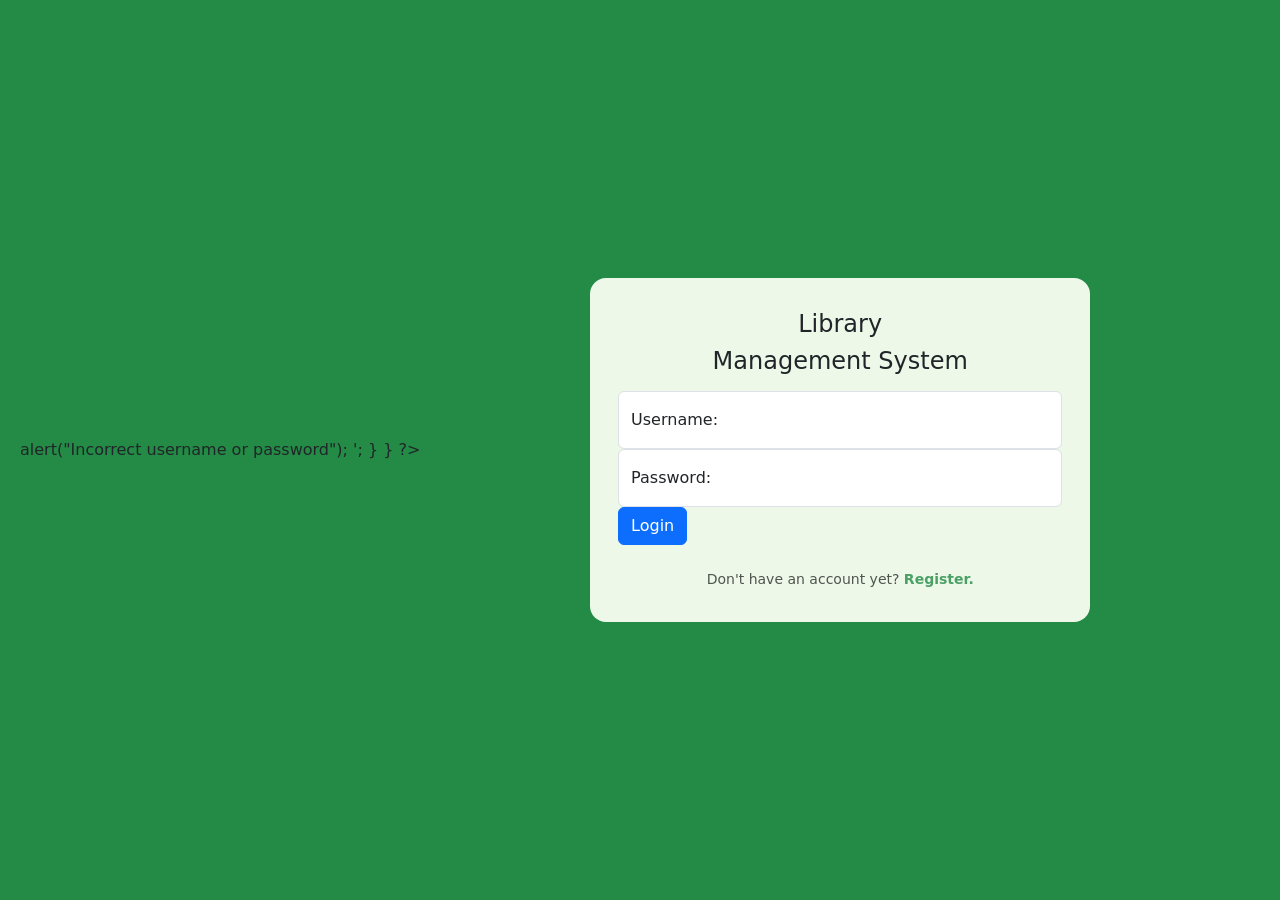
<file: index.html>
<!DOCTYPE html>
<html lang="en">

<head>
    <meta charset="UTF-8">
    <meta name="viewport" content="width=device-width, initial-scale=1.0">
    <title>Login Form</title>
    <link href="https://cdn.jsdelivr.net/npm/bootstrap@5.3.8/dist/css/bootstrap.min.css" rel="stylesheet"
        integrity="sha384-sRIl4kxILFvY47J16cr9ZwB07vP4J8+LH7qKQnuqkuIAvNWLzeN8tE5YBujZqJLB" crossorigin="anonymous">
    <script defer src="https://cdn.jsdelivr.net/npm/bootstrap@5.3.8/dist/js/bootstrap.bundle.min.js"></script>
    <link rel="stylesheet" href="https://cdn.jsdelivr.net/npm/bootstrap-icons@1.13.1/font/bootstrap-icons.min.css">
    <link rel="stylesheet" href="View/login.css">

    <?php

    if (isset($_GET['msg'])) {
        if ($_GET['msg'] == 'failed') {
            echo '<script> alert("Incorrect username or password"); </script>';
        }
    } 
    ?>
</head>

<body>

    <div class="container">

        <form action="Controller/loginController.php" method="POST">
            
            <div class="icon-box">
                <h4 class="top">Library </h4>
                <h4>Management System </h4>
            </div>
            <div class="form-floating">
                <input type="text" name="user" id="user" class="form-control" placeholder="User" required>
                <label for="user" class="form-label">Username:</label>

            </div>
            <div class="form-floating">
                <input type="password" name="pass" id="pass" class="form-control" placeholder="Pass" required>
                <label for="psw" class="form-label">Password:</label>

                <button class="btn btn-primary btn-md" type="submit">Login</button>
            </div>
                <!-- <p class="reset"><a href="reset.php">Forgot your password?</a></span></p> -->

            <footer>
                <p class="register">Don't have an account yet? <a href="register.html">Register.</a></p>

            </footer>
                
        </form>
    </div>



</body>

</html>
</file>
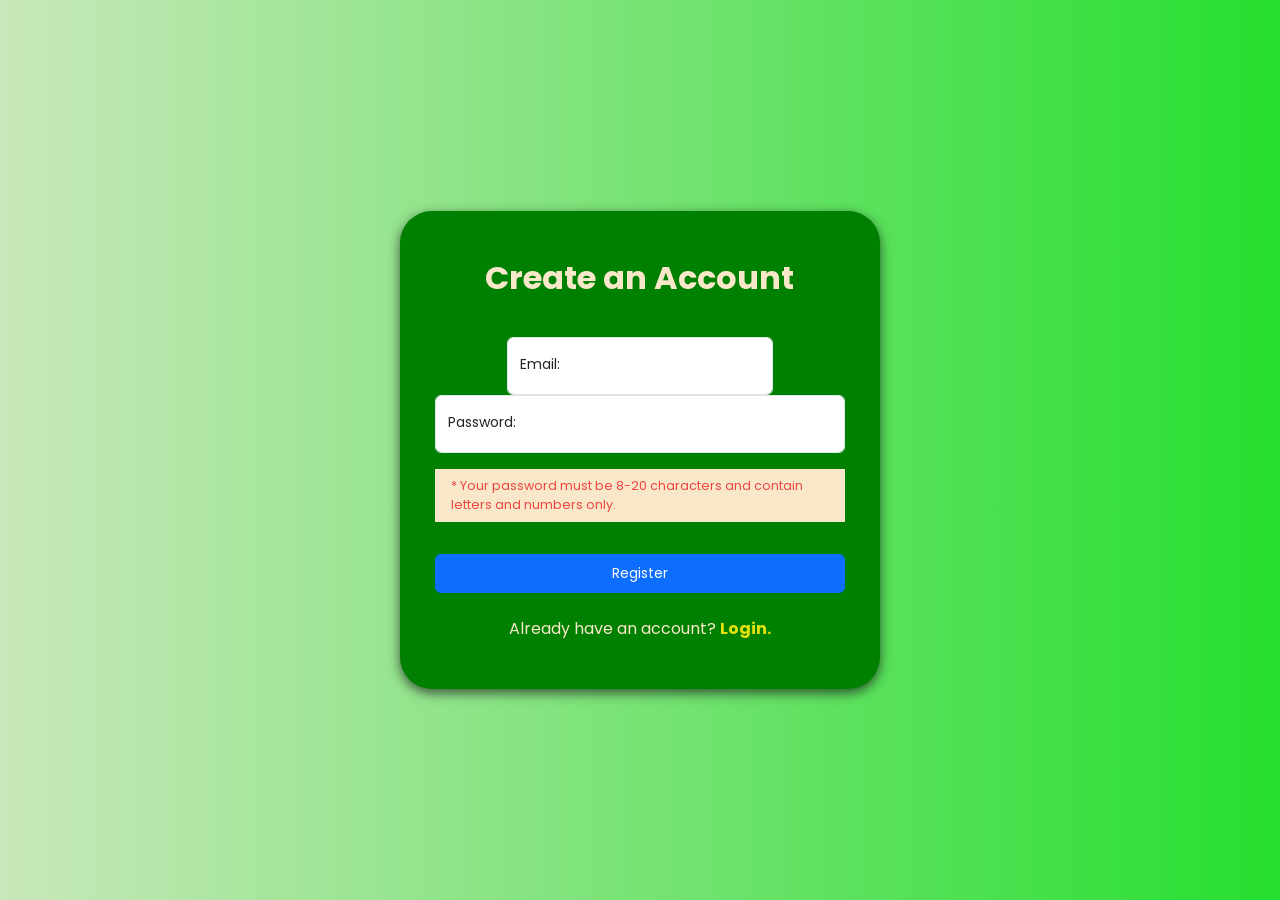
<file: register.html>
<!DOCTYPE html>
<html lang="en">

<head>
    <meta charset="UTF-8">
    <meta name="viewport" content="width=device-width, initial-scale=1.0">
    <title>Login Form</title>
    <link href="https://cdn.jsdelivr.net/npm/bootstrap@5.3.8/dist/css/bootstrap.min.css" rel="stylesheet"
        integrity="sha384-sRIl4kxILFvY47J16cr9ZwB07vP4J8+LH7qKQnuqkuIAvNWLzeN8tE5YBujZqJLB" crossorigin="anonymous">
    <script defer src="https://cdn.jsdelivr.net/npm/bootstrap@5.3.8/dist/js/bootstrap.bundle.min.js"></script>
    <link rel="stylesheet" href="https://cdn.jsdelivr.net/npm/bootstrap-icons@1.13.1/font/bootstrap-icons.min.css">
    <link rel="stylesheet" href="View/register.css">

    <!-- <?php

    if (isset($_GET['msg'])) {
        if ($_GET['msg'] == 'failed') {
            echo '<script> alert("Incorrect username or password"); </script>';
        }
    } 
    ?> -->
</head>

<body>

    <div class="container">

        <form action="" method="POST">
            <div class="icon-box">
                <h4>Create an Account</h4>
            </div>
            <div class="form-floating">
                <input type="email" name="user" id="user" class="form-control" placeholder="Email" required>
                <label for="user" class="form-label">Email:</label>

            </div>
            <div class="form-floating">
                <input type="password" name="pass" id="pass" class="form-control" placeholder="Pass" required minlength="8" maxlength="20" pattern="[A-Za-z0-9]{8,20}">
                <label for="psw" class="form-label">Password:</label>
                <div class="form-text">
                    * Your password must be 8-20 characters and contain letters and numbers only.
                </div>

                <button class="btn btn-primary btn-md" type="submit" data-bs-toggle="modal" data-bs-target="#registered">Register</button>
            </div>


            <footer>
                <p class="register">Already have an account? <a href="index.html">Login.</a></p>

            </footer>

            <!-- Notify successful account creation -->
            <div class="modal fade" id="registered" tabindex="-1">
            <div class="modal-dialog">
                <div class="modal-content">
                    <div class="modal-header" style="background-color: green;">
                        <h3 style="color: #f8e7c9; font-weight: 700;">Account creation</h3>
                        <button class="btn-close btn-light" data-bs-dismiss="modal"></button>
                    </div>
                    <div class="modal-body" style="text-align: center; background-color: green; color: #f8e7c9;">Account successfully created!</div>
                    <form>
                        <div class="modal-footer" style="background-color: green;">
                            <button type="submit" class="btn btn-primary" formaction="index.html">OK</button>
                        </div>
                    </form>
                </div>
            </div>
            </div>

            

        </form>
    </div>




</body>

</html>
</file>
<file: View/login.css>
@import url('https://fonts.googleapis.com/css2?family=Montserrat:ital,wght@0,100..900;1,100..900&family=Poppins:ital,wght@0,100;0,200;0,300;0,400;0,500;0,600;0,700;0,800;0,900;1,100;1,200;1,300;1,400;1,500;1,600;1,700;1,800;1,900&display=swap');

:root {
    --main-color--: #238B45;
    --submain-color--: #74C476;
    --alt-submain-color--: #BAE4B3;
    --text-color--: #EDF8E9;

    --font-family-inter: 'Inter', sans-serif;
    --font-family-poppins: 'Poppins', sans-serif;

    --alt-text-color--: rgba(0, 0, 0, 0.822);
}

:-webkit-autofill {
    -webkit-box-shadow: 0 0 0px 1000px var(--text-color--) inset;
    -webkit-text-fill-color: var(--main-color--);
}

*{
    margin: 0;
    padding: 0;
    box-sizing: border-box;
}

body{
    width: 100%;
    min-height: 100vh;
    overflow-x: hidden;
    display: flex;
    justify-content: center;
    align-items: center;
    padding: 20px;
    background-color: var(--main-color--);
    
}

.container {
    display: flex;
    max-width: 500px;
    background-color: var(--text-color--);
    border-radius: 16px;
    padding: 2rem 0.2rem 1rem 0.2rem;
}

.icon-box {
    margin-bottom: 1rem;
    text-align: center;
    
}
.icon-box img {
    background-color: transparent;
    border-radius: 50%;
    max-width: 100px;
    height: auto;
    margin-bottom: 1.2rem;
}

h3{
    font-family: 'Poppins', sans-serif;
    font-weight: 700;
    font-size: 26px;
    text-align: center;
    text-transform: uppercase;
    margin-bottom: 1.8rem;
}

form{
    width: 90%;
    font-size: 16px;
    margin: auto;
    
}

form .input-group {
    font-size: 1.2rem;
    font-weight: 900;
    color: var(--main-color--);
    margin: auto;
    
    
}
form .input-group span {
    background-color: var(--main-color--);
    color: var(--text-color--);
    font-weight: 700;
    font-size: 1.2rem;
    padding: auto;
}

form .input-group input{
    padding: 8px;
    font-size: 14px;
    
}

form .input-group .log{
    position: absolute;
    left: 90%;
    z-index: 10;
}


form .input-group .reg, form .input-group .log{
    padding: 4px 0 0 8px;
    cursor: pointer;
    
    
}

form .input-group .reg:hover, form .input-group .log:hover{
    color: var(--submain-color--);
}

form .input-group input:focus{
    outline: none;
    box-shadow: 0 0 5px var(--main-color--);
    border-color: var(--main-color--);
} 
    

form .input-group .input-group-text, form .input-group input {
    border: 1px solid var(--submain-color--);
    margin-left: 16px;
}


form .btn-login, form .btn-register {
    font-family:var(--font-family-poppins);
    padding: 10px 0;
    width: 95%;
    font-size: 16px;
    font-weight: 600;
    border-radius: 24px;
    margin: auto;
    margin-left: 1rem;
    background-color: var(--main-color--);
    color: var(--text-color--);
}

form .btn-login:hover, form .btn-register:hover{
    color: var(--main-color--);
    border: 1px solid var(--main-color--);
}

.form-text {
    font-family: var(--font-family-inter);
    font-size: 12px;
    padding: 0 1.8rem 0.5rem 1.2rem;
}

.form-text .req {
    color: red;
    font-size: 1rem;
    font-weight: 800;
}

.reset{
    font-family: var(--font-family-inter);
    text-align: right;
    font-size: 14px;
    font-weight: 300;
    Opacity: 0.7;
    margin-bottom: 2rem;
}
.reset a{
    color: #000000;
    text-decoration: none;
    
}

.reset a:hover{
    border-bottom: 1px solid #000000;
}

footer{
    color: var(--alt-text-color--);
    text-align: center;
    font-size: 14px;
    Opacity: 0.8;
    margin-top: 1.5rem;

    
}
footer a{
    color: var(--main-color--);
    font-weight: 700;
    text-decoration: none;
    
}
footer a:hover{
    color: var(--alt-text-color--);
    border-bottom: 1px solid var(--alt-text-color--);
}

@media (max-width: 480px) {
    .container {
        padding: 1rem 1.5rem;
        border-radius: 20px;
    }

    h4 {
        text-align: center;
        font-size: 1.4rem;
        margin: auto;
    }
    h4:nth-child(1){
        padding-top: 1rem;
        margin-top:1.5rem;
    }
        h4:nth-child(2){
            margin-top: 0;
            margin-bottom: 0.5rem;
        }

}

@media (max-width: 480px) {
    .container {
        padding: 1rem 1.5rem;
        border-radius: 20px;
    }

    h4 {
        text-align: center;
        font-size: 1.4rem;
        margin: auto;
    }
    h4:nth-child(1){
        padding-top: 1rem;
        margin-top:1.5rem;
    }
    h4:nth-child(2){
        margin-top: 0;
        margin-bottom: 0.5rem;
    }
    footer {
        font-size: 14px;
    }

}



<!-- -->

/* :root {
    --font-family-inter: 'Inter', sans-serif;
    --font-family-poppins: 'Poppins', sans-serif;
    --label-arrow: rgba(216, 10, 10, 1);
    --text-rgb-237-248-233: rgba(237, 248, 233, 1);
    --text-black: rgba(0, 0, 0, 1);
    --text-rgb-35-139-69: rgba(35, 139, 69, 1);
}

.text-rgb-237-248-233 {
    color: var(--text-rgb-237-248-233);
}

.text-black {
    color: var(--text-black);
}

.text-rgb-35-139-69 {
    color: var(--text-rgb-35-139-69);
}

/* CSS Reset */
* {
    margin: 0;
    padding: 0;
    box-sizing: border-box;
}

body {
    width: 100%;
    min-height: 100vh;
    overflow-x: hidden;
}

img {
    max-width: 100%;
    height: auto;
}

/* Prototype Links */
a.prototype-link {
    text-decoration: none;
    color: inherit;
    display: contents;
}

.text-4 {
    flex-grow: 0;
    flex-shrink: 1;
    flex-basis: auto;
    text-align: left;
    font-family: var(--font-family-inter);
    font-weight: 700;
    font-size: 20px;
    text-decoration: none;
    text-transform: none;
    color: var(--text-rgb-237-248-233);
}

.frame-9-3 {
    display: flex;
    flex-direction: row;
    justify-content: center;
    align-items: center;
    gap: 10px;
    padding: 10px;
    flex-grow: 0;
    flex-shrink: 1;
    width: 74.0484429065744%;
    background-color: rgba(35, 139, 69, 1);
    border: 1px solid rgba(35, 139, 69, 1);
    border-radius: 50px;
}

.text-5 {
    flex-grow: 0;
    flex-shrink: 1;
    flex-basis: auto;
    text-align: left;
    font-family: var(--font-family-inter);
    font-weight: 300;
    font-size: 14px;
    text-decoration: none;
    text-transform: none;
    color: var(--text-black);
}

.text-6 {
    flex-grow: 0;
    flex-shrink: 1;
    flex-basis: auto;
    text-align: left;
    font-family: var(--font-family-inter);
    font-weight: normal;
    font-size: 14px;
    text-decoration: none;
    text-transform: none;
    color: var(--text-black);
    font-family: var(--font-family-inter);
    font-weight: 700;
    font-size: 14px;
    text-decoration: none;
    text-transform: none;
    color: var(--text-rgb-35-139-69);
}

.text-8 {
    flex-grow: 0;
    flex-shrink: 1;
    flex-basis: auto;
    text-align: left;
    font-family: var(--font-family-inter);
    font-weight: normal;
    font-size: 16px;
    text-decoration: none;
    text-transform: none;
    color: var(--text-black);
}

.icon-11 {
    flex-grow: 0;
    flex-shrink: 1;
    flex-basis: auto;
    border: 2px solid rgba(35, 139, 69, 1);
    border: none;
    outline: none;
}

.lock {
    flex-grow: 0;
    flex-shrink: 1;
    flex-basis: auto;
}

.frame-15-9 {
    display: flex;
    flex-direction: column;
    justify-content: flex-start;
    align-items: flex-start;
    gap: 10px;
    padding: 3px 10px 3px 10px;
    flex-grow: 0;
    flex-shrink: 1;
    flex-basis: auto;
    border-right: 1px solid rgba(0, 0, 0, 0.5);
}

.frame-11-7 {
    flex-grow: 0;
    flex-shrink: 1;
    flex-basis: auto;
    border: 2px solid rgba(186, 228, 179, 1);
    border-radius: 8px;
}

.text-13 {
    flex-grow: 0;
    flex-shrink: 1;
    flex-basis: auto;
    text-align: left;
    font-family: var(--font-family-inter);
    font-weight: normal;
    font-size: 16px;
    text-decoration: none;
    text-transform: none;
    color: var(--text-black);
}

.icon-16 {
    flex-grow: 0;
    flex-shrink: 1;
    flex-basis: auto;
    border: 2px solid rgba(35, 139, 69, 1);
    border: none;
    outline: none;
}

.mail {
    flex-grow: 0;
    flex-shrink: 1;
    flex-basis: auto;
}

.frame-14-14 {
    display: flex;
    flex-direction: column;
    justify-content: flex-start;
    align-items: flex-start;
    gap: 10px;
    padding: 0px 10px 0px 10px;
    flex-grow: 0;
    flex-shrink: 1;
    flex-basis: auto;
    border-right: 1px solid rgba(0, 0, 0, 0.5);
}

.frame-12-12 {
    flex-grow: 0;
    flex-shrink: 1;
    flex-basis: auto;
    border: 2px solid rgba(186, 228, 179, 1);
    border-radius: 8px;
}

.text-17 {
    flex-grow: 0;
    flex-shrink: 1;
    flex-basis: auto;
    text-align: left;
    font-family: var(--font-family-poppins);
    font-weight: 700;
    font-size: 26px;
    text-decoration: none;
    text-transform: none;
    color: var(--text-black);
}

.ellipse-1-18 {
    flex-grow: 0;
    flex-shrink: 1;
    flex-basis: auto;
    width: 100%;
    height: auto;
    border: none;
    outline: none;
}

.frame-10-2 {
    flex-grow: 0;
    flex-shrink: 1;
    flex-basis: auto;
    background-color: rgba(237, 248, 233, 1);
    border-radius: 16px;
}

.login-module-1 {
    @media (max-width: 1440px) {
        .login-module-1 {
            padding-left: 24px;
            padding-right: 24px;
        }
    }

    @media (max-width: 768px) {
        .login-module-1 {
            padding-left: 16px;
            padding-right: 16px;
        }
    }

    flex-grow: 0;
    flex-shrink: 1;
    flex-basis: auto;
    background-color: rgba(35, 139, 69, 1); 
}
</file>
<file: View/register.css>
@import url('https://fonts.googleapis.com/css2?family=Montserrat:ital,wght@0,100..900;1,100..900&family=Poppins:ital,wght@0,100;0,200;0,300;0,400;0,500;0,600;0,700;0,800;0,900;1,100;1,200;1,300;1,400;1,500;1,600;1,700;1,800;1,900&display=swap');

:root {
    --main-color--: green;
    --submain-color--: #217a38;
    --add-color--: #2a9648;

    --text-color--: #fff;
    --text-icon-color--: #ebe1e1;
    --bg-color: #f4f6f4;
    --alt-text-color: rgba(0, 0, 0, 0.822);

    --sidebar-w: 260px;

    --green-dark: #1a5c2a;
    /* sidebar background        */
    --green-mid: #217a38;
    /* header, stat cards        */
    --green-light: #2a9648;
    /* hover states, accents     */
    --green-active: #145220;
    /* active nav item           */
    --white: #ffffff;
    --gray-bg: #f4f6f4;
    /* page background           */
    --gray-row: #e8ede9;
    /* table alt row             */
    --sidebar-w: 260px;
    /* sidebar width (one place) */


}
*{
    box-sizing: border-box;
}
body {
    margin: 0;
    padding: 0;
    font-family: 'Poppins', sans-serif;
    min-height: 100dvh;
    display: flex;
    align-items: center;
    justify-content: center;
    padding: 20px;
    background: hsla(123, 74%, 51%, 1);
        background: linear-gradient(180deg, hsla(123, 74%, 51%, 1) 0%, hsla(101, 49%, 82%, 1) 100%, hsla(0, 0%, 98%, 1) 100%);
        background: -moz-linear-gradient(180deg, hsla(123, 74%, 51%, 1) 0%, hsla(101, 49%, 82%, 1) 100%, hsla(0, 0%, 98%, 1) 100%);
        background: -webkit-linear-gradient(180deg, hsla(123, 74%, 51%, 1) 0%, hsla(101, 49%, 82%, 1) 100%, hsla(0, 0%, 98%, 1) 100%);
        filter: progid: DXImageTransform.Microsoft.gradient(startColorstr="#26DE30", endColorstr="#C9E8BB", GradientType=1);
    
}

.container {
    display: flex;
    width: 100%;
    max-width: 480px;
    background-color: green;
    border-radius: 32px;
    box-shadow: 0 4px 12px rgba(24, 24, 24, 0.7);
    padding: 2rem 1.5rem;
    
}

h4 {
    margin-top: 1rem;
    margin-bottom: 2rem;
    font-size: 2rem;
    padding-bottom: 0.5rem;
    font-weight: 700;
    color: #f8e7c9;
    text-align: left;
    
    
}

.sidebar-section-title {
    font-size: 14px;
    font-weight: 600;
    color: #f8e7c9;
    margin-top: 1rem;
    margin-bottom: 0.5rem;
    
}

form {
    display: flex;
    flex-direction: column;
    align-items: center;
    width: 95%;
    margin: auto;
    
}



.form-floating .form-text{
    display: flex;
    align-items: center;
    width: 100%;
    background-color: #f8e7c9;
    padding: 0.5rem 1rem;
    font-size: 12.5px;
    color: rgba(238, 43, 43, 0.863);
    margin: 1rem 0 1rem 0;

}

.container .form-floating input {
    padding: 1rem;
    font-size: 12px;
    width: 100%;
}

.container .form-floating label {
    font-size: 14px;

}

.btn {
    margin-top: 1rem;
    padding: 8px 0;
    width: 100%;
    font-size: 14px;
}

.reset a {
    color: #f8e7c9;
    text-decoration: none;
}

.reset a:hover {
    border-bottom: 1px solid #c2bf14;
}

footer {
    display: flex;
    align-items: flex-end;
    color: #f8e7c9;
    text-align: center;
    font-size: 16px;
    padding-top: 1.5rem;
    


}

footer a {
    color: #e6e209;
    font-weight: 700;
    text-decoration: none;

}

footer a:hover {
    color: #f8e7c9;
}

@media (max-width: 767.98px) {
    
    h4{
        padding-bottom: 1.2rem
    }
    .container .form-floating{
        font-size: 12px;
    }
    .input-group .input-group-text{
        font-size: 12px;
    }
    .input-group input{
        font-size: 12px;
    }
    .form-floating .form-text{
        margin: 0;
    }
}

@media (max-width: 480px) {
    .container {
        padding: 1rem 1.5rem;
        border-radius: 20px;
    }

    h4 {
        text-align: center;
        font-size: 1.4rem;
        margin: auto;
    }

    h4:nth-child(1) {
        padding-top: 0.5rem;
        margin-top: 1.5rem;
    }
    .form-floating .form-text {
        font-size: 10px;
    }
    footer {
        font-size: 14px;
    }

    

}
</file>
